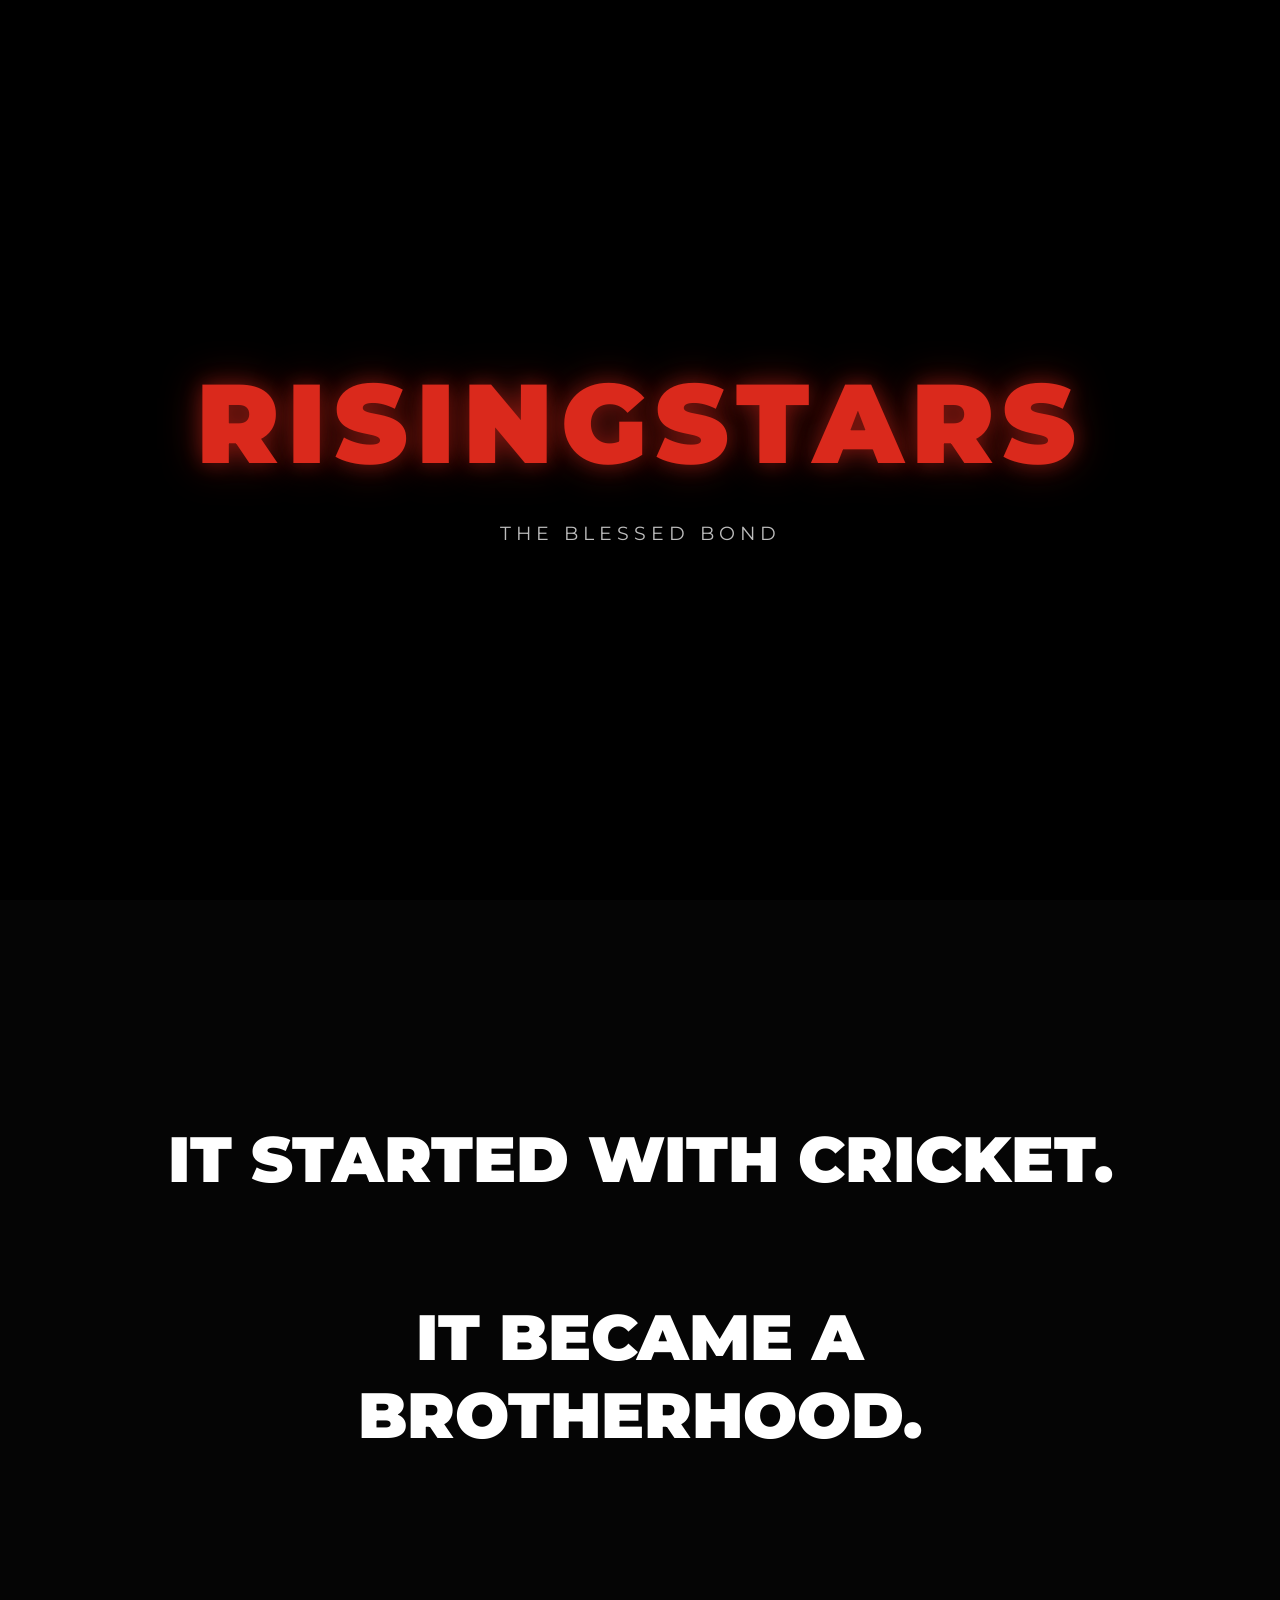
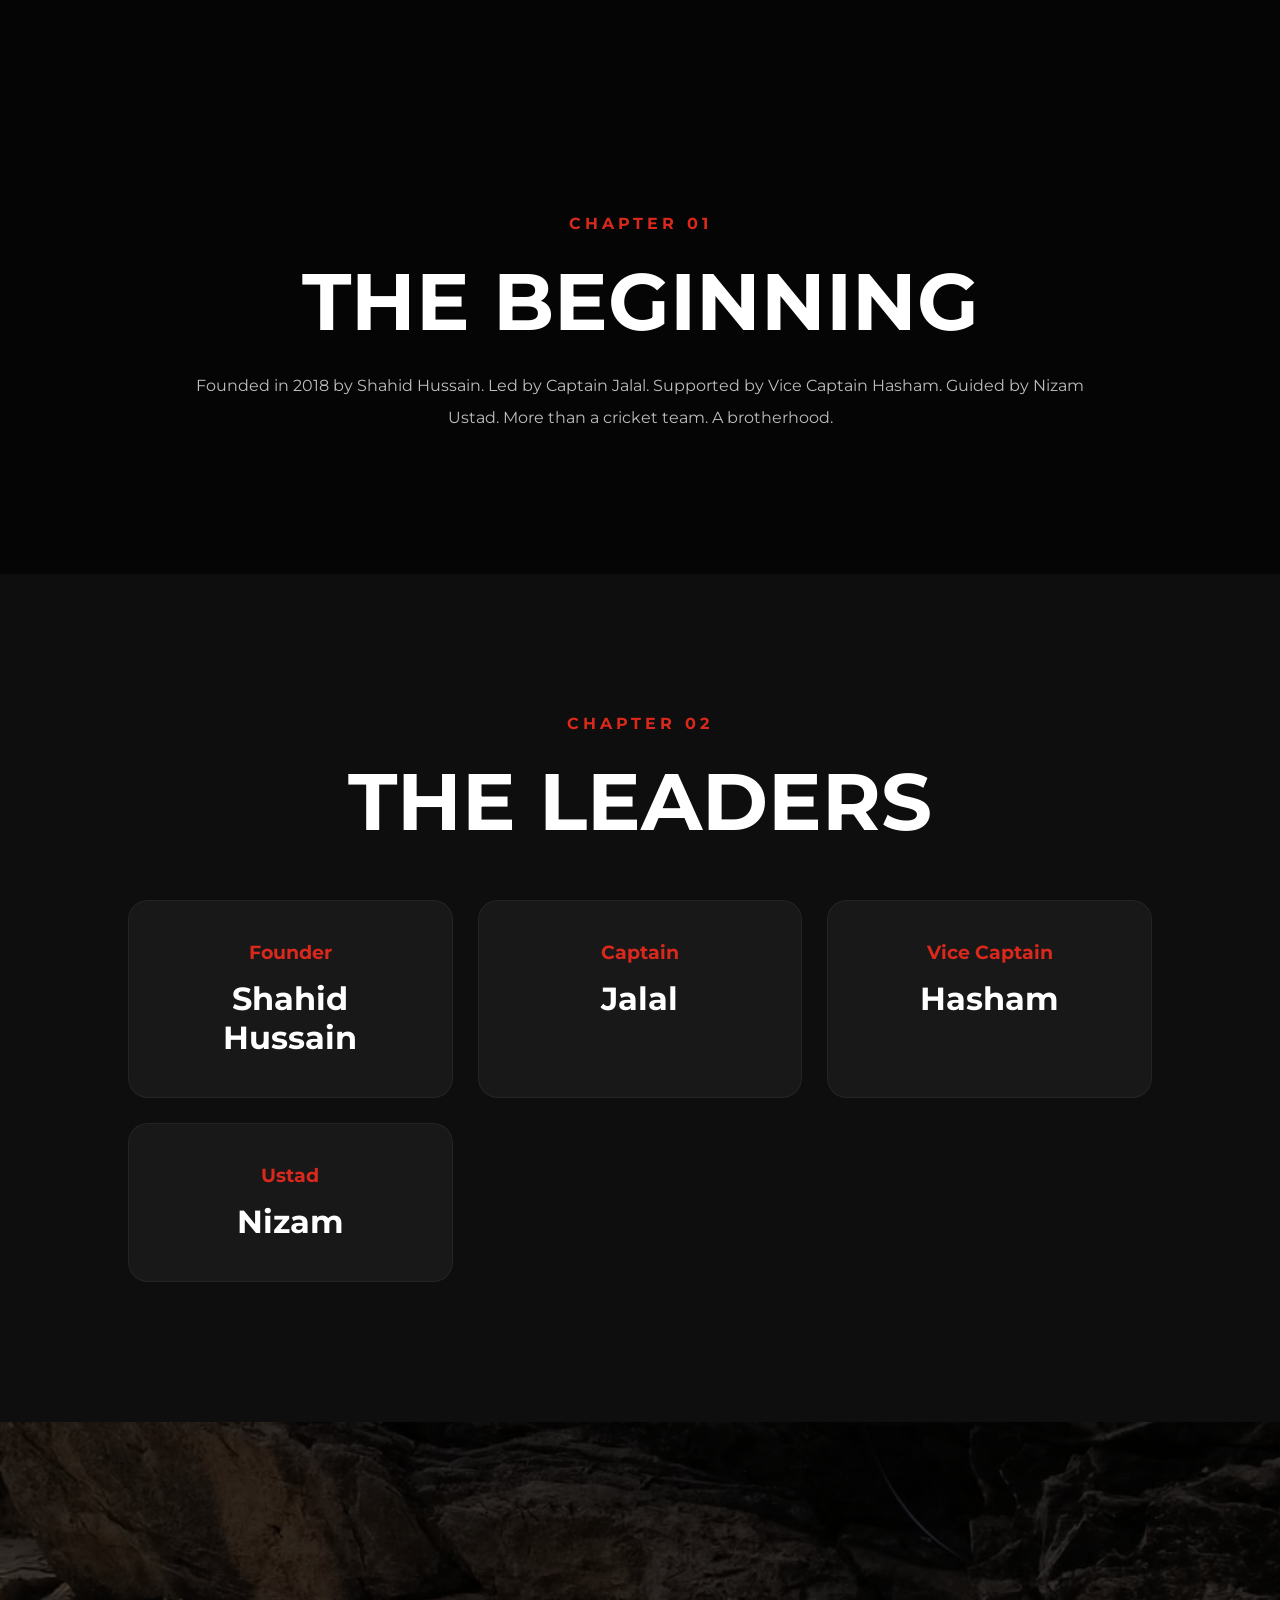
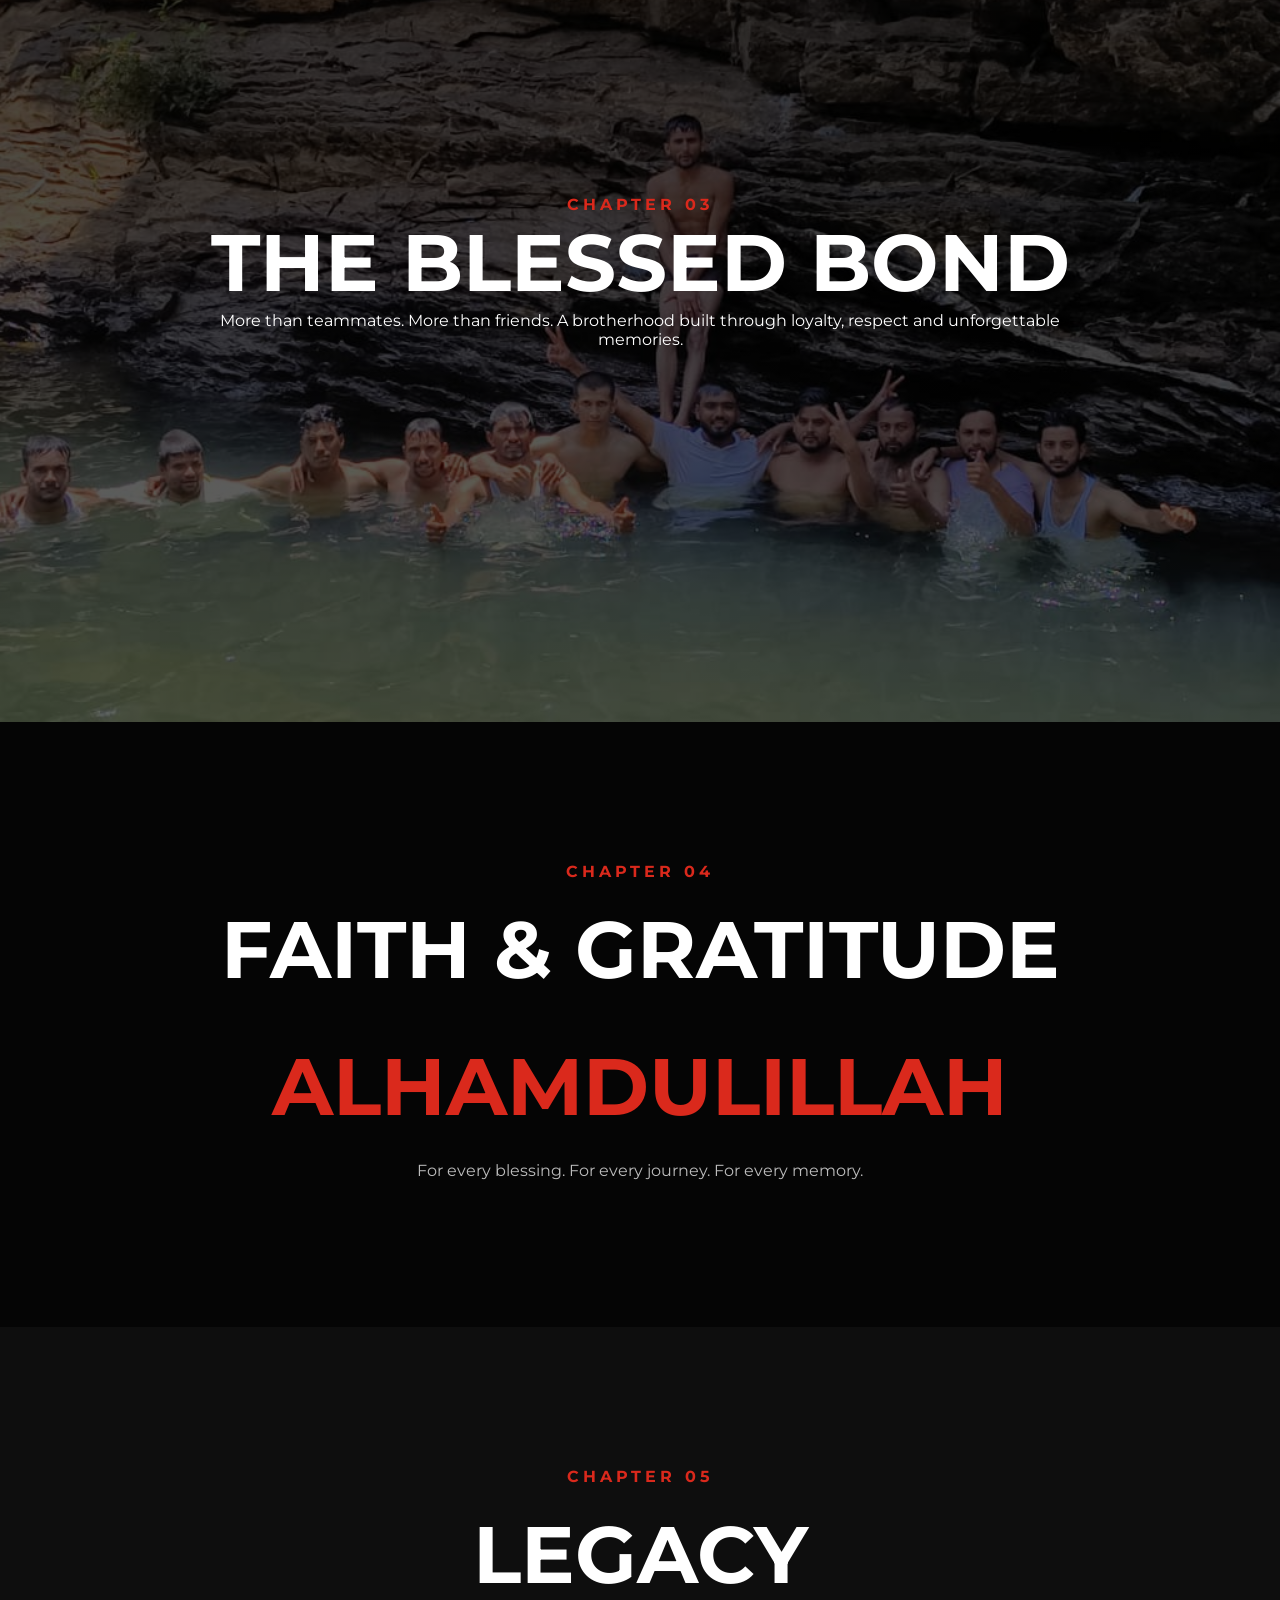
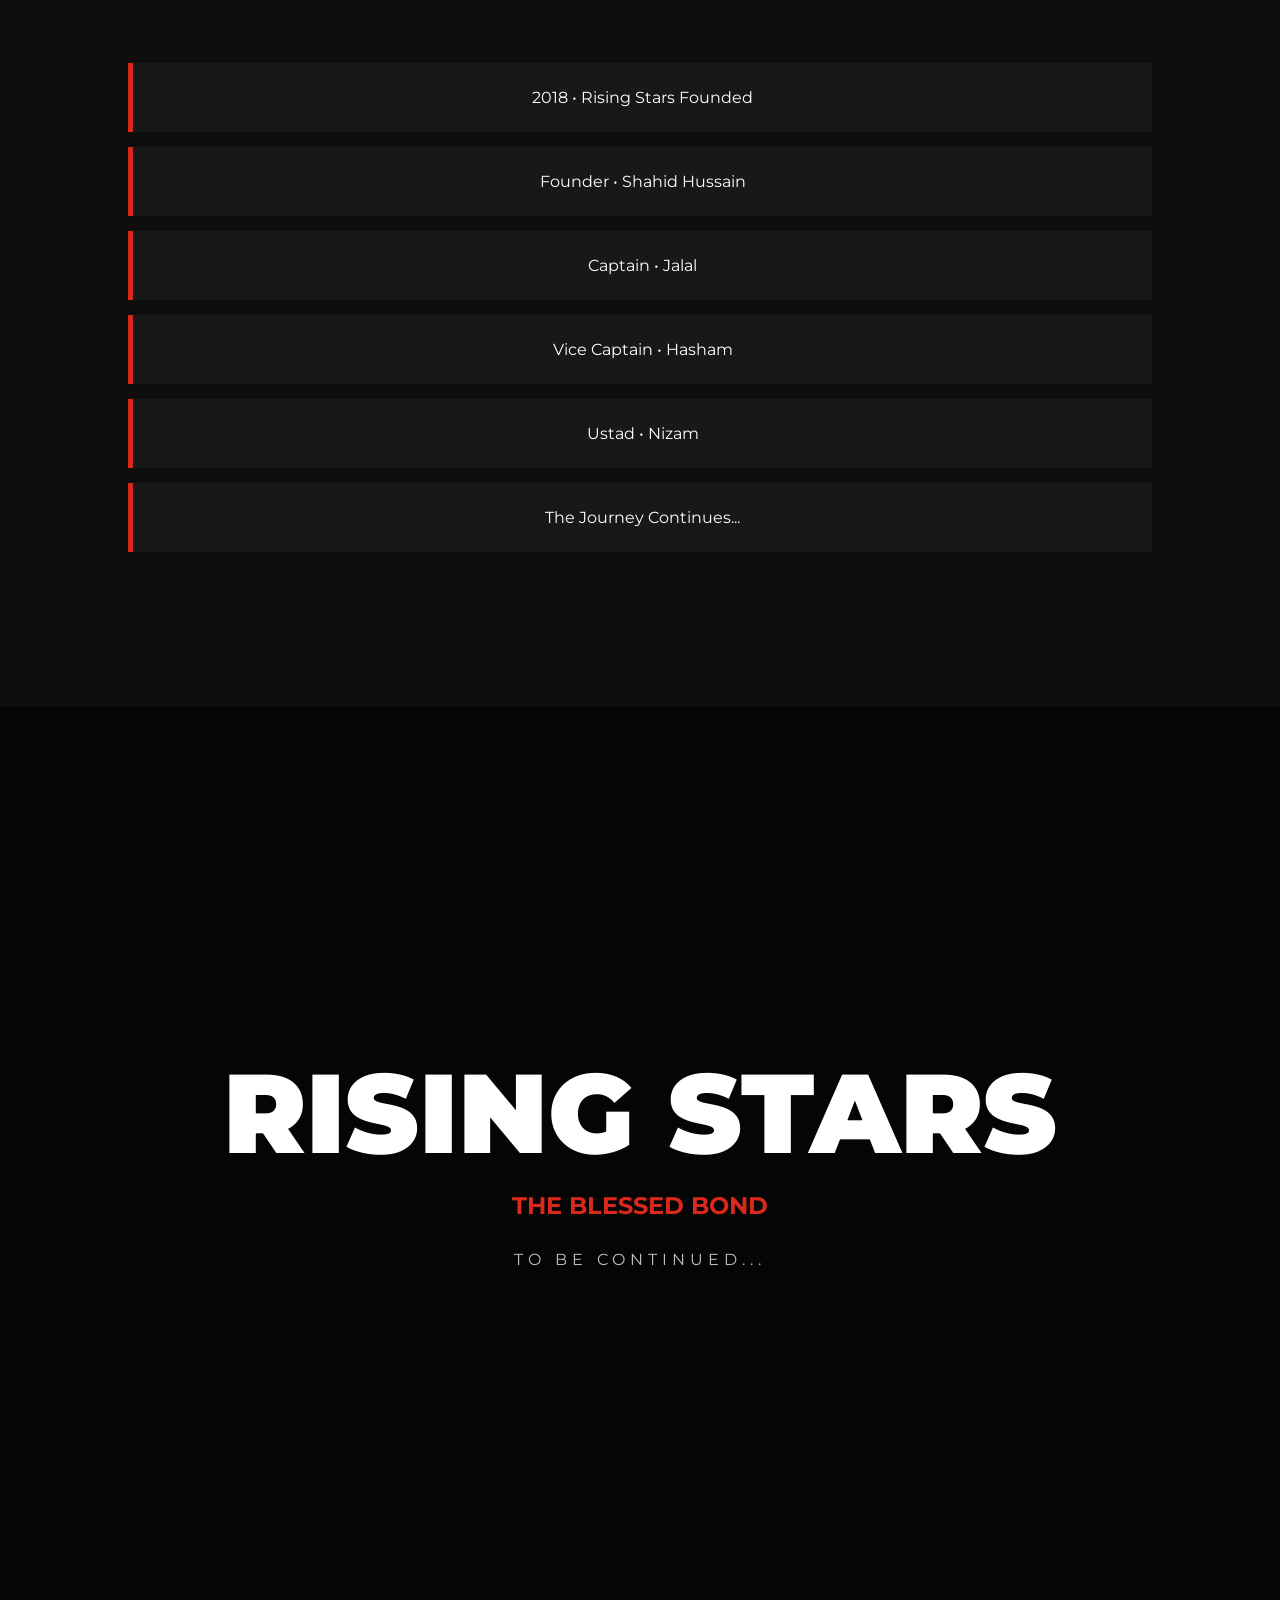
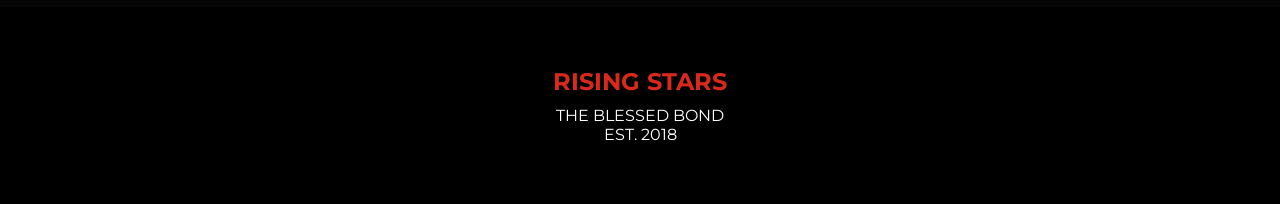
<file: index.html>
<!DOCTYPE html>
<html lang="en">

<head>

<meta charset="UTF-8">
<meta name="viewport" content="width=device-width, initial-scale=1.0">

<title>Rising Stars | The Blessed Bond</title>

<meta name="description" content="Rising Stars | The Blessed Bond | Brotherhood, Faith, Cricket and Adventures Since 2018">

<meta name="keywords" content="Rising Stars, Shahid Hussain, Hasham, Jalal, Nizam, Cricket Team, Brotherhood, Bankapur">

<meta name="robots" content="index, follow">

<meta name="author" content="Shahid Hussain">

<meta property="og:title" content="Rising Stars | The Blessed Bond">

<meta property="og:description" content="One Team • One Family • One Legacy">

<meta name="description"
content="Rising Stars - Brotherhood, Faith & Adventures since 2018. A team from Bankapur, Karnataka building memories, faith and legacy together.">

<meta name="keywords"
content="Rising Stars Bankapur, Bankapur Cricket Team, Bankapur Karnataka, Rising Stars Brotherhood, Bankapur Youth Team">

<link rel="stylesheet" href="style.css">

<link href="https://fonts.googleapis.com/css2?family=Montserrat:wght@300;400;500;600;700;800;900&display=swap" rel="stylesheet">

</head>

<body>

<nav class="navbar">

<div class="logo">
RISING STARS
</div>

<ul class="nav-links">

<li><a href="#story">Story</a></li>

<li><a href="#leaders">Leaders</a></li>

<li><a href="#bond">Bond</a></li>

<li><a href="#faith">Faith</a></li>

<li><a href="#legacy">Legacy</a></li>

</ul>

</nav>

<section class="hero">

<div class="hero-overlay"></div>

<div class="hero-content">

<span class="small-text">
EST. 2018
</span>

<h1>
RISING STARS
</h1>

<h2>
THE BLESSED BOND
</h2>

<p>
One Team • One Family • One Legacy
</p>

<a href="#story" class="watch-btn">
▶ WATCH THE STORY
</a>

</div>

</section>

<section class="intro">

<div class="intro-text">
IT STARTED WITH CRICKET.
</div>

<div class="intro-text">
IT BECAME A BROTHERHOOD.
</div>

</section>

<section id="story" class="chapter">

<span class="chapter-label">
CHAPTER 01
</span>

<h2>
THE BEGINNING
</h2>

<p>

Founded in 2018 by Shahid Hussain.

Led by Captain Jalal.

Supported by Vice Captain Hasham.

Guided by Nizam Ustad.

More than a cricket team.

A brotherhood.

</p>

</section>

<section id="leaders" class="chapter dark">

<span class="chapter-label">
CHAPTER 02
</span>

<h2>
THE LEADERS
</h2>

<div class="leader-grid">

<div class="leader-card">

<h3>Founder</h3>

<h1>Shahid Hussain</h1>

</div>

<div class="leader-card">

<h3>Captain</h3>

<h1>Jalal</h1>

</div>

<div class="leader-card">

<h3>Vice Captain</h3>

<h1>Hasham</h1>

</div>

<div class="leader-card">

<h3>Ustad</h3>

<h1>Nizam</h1>

</div>

</div>

</section>

<section id="bond" class="bond-section">

<div class="bond-content">

<span class="chapter-label">
CHAPTER 03
</span>

<h2>
THE BLESSED BOND
</h2>

<p>

More than teammates.

More than friends.

A brotherhood built through loyalty,
respect and unforgettable memories.

</p>

</div>

</section>

<section id="faith" class="chapter">

<span class="chapter-label">
CHAPTER 04
</span>

<h2>
FAITH & GRATITUDE
</h2>

<div class="faith-box">

<h1>
ALHAMDULILLAH
</h1>

<p>

For every blessing.

For every journey.

For every memory.

</p>

</div>

</section>

<section id="legacy" class="chapter dark">

<span class="chapter-label">
CHAPTER 05
</span>

<h2>
LEGACY
</h2>

<div class="timeline">

<div class="timeline-item">
2018 • Rising Stars Founded
</div>

<div class="timeline-item">
Founder • Shahid Hussain
</div>

<div class="timeline-item">
Captain • Jalal
</div>

<div class="timeline-item">
Vice Captain • Hasham
</div>

<div class="timeline-item">
Ustad • Nizam
</div>

<div class="timeline-item">
The Journey Continues...
</div>

</div>

</section>

<section class="final-scene">

    <div id="loader">

    <div class="loader-content">

        <h1 class="loader-logo">
            RISING STARS
        </h1>

        <p class="loader-text">
            THE BLESSED BOND
        </p>

    </div>

</div>

<h1>
RISING STARS
</h1>

<h2>
THE BLESSED BOND
</h2>

<p>
TO BE CONTINUED...
</p>

</section>

<footer>

<h2>
RISING STARS
</h2>

<p>
THE BLESSED BOND
</p>

<p>
EST. 2018
</p>

</footer>

<script src="script.js"></script>

</body>

</html>
</file>
<file: style.css>
:root{
    --red:#DA291C;
    --black:#050505;
    --dark:#101010;
    --white:#ffffff;
    --gray:#bdbdbd;
}

*{
    margin:0;
    padding:0;
    box-sizing:border-box;
    font-family:'Montserrat',sans-serif;
}

html{
    scroll-behavior:smooth;
}

body{
    background:var(--black);
    color:var(--white);
    overflow-x:hidden;
}

/* ==========================
   NAVBAR
========================== */

.navbar{
    position:fixed;
    top:0;
    left:0;
    width:100%;
    padding:25px 8%;
    display:flex;
    justify-content:space-between;
    align-items:center;
    background:rgba(0,0,0,.4);
    backdrop-filter:blur(10px);
    z-index:999;
    transition:.4s;
}

.logo{
    font-size:1.8rem;
    font-weight:900;
    letter-spacing:2px;
    color:var(--red);
}

.nav-links{
    display:flex;
    list-style:none;
    gap:25px;
}

.nav-links a{
    color:white;
    text-decoration:none;
    font-weight:600;
    transition:.3s;
}

.nav-links a:hover{
    color:var(--red);
}

/* ==========================
   HERO
========================== */

.hero{
    height:100vh;
    position:relative;

    background:
    linear-gradient(
        rgba(0,0,0,.75),
        rgba(0,0,0,.55)
    ),
    url("./images/hero.jpg");

    background-size:cover;
    background-position:center;

    display:flex;
    justify-content:center;
    align-items:center;
    text-align:center;
    overflow:hidden;
}

.hero::before{
    content:"";
    position:absolute;
    inset:0;

    background:url("./images/hero.jpg");
    background-size:cover;
    background-position:center;

    animation:zoomHero 25s infinite alternate;
    opacity:.25;
}

@keyframes zoomHero{
    from{
        transform:scale(1);
    }

    to{
        transform:scale(1.15);
    }
}

.hero-content{
    position:relative;
    z-index:10;
    padding:20px;
}

.small-text{
    color:var(--red);
    letter-spacing:5px;
    font-weight:700;
}

.hero h1{
    font-size:clamp(3rem,10vw,8rem);
    font-weight:900;
    letter-spacing:5px;

    text-shadow:
    0 0 20px rgba(255,255,255,.15),
    0 0 40px rgba(218,41,28,.25);
}

.hero h2{
    font-size:2rem;
    color:var(--red);
}

.hero p{
    margin-top:15px;
    color:var(--gray);
}

.watch-btn{
    display:inline-block;
    margin-top:35px;
    padding:16px 40px;

    background:white;
    color:black;

    text-decoration:none;
    font-weight:700;

    border-radius:50px;
    transition:.3s;
}

.watch-btn:hover{
    transform:translateY(-5px);

    box-shadow:
    0 15px 40px rgba(255,255,255,.3);
}

/* ==========================
   INTRO
========================== */

.intro{
    padding:120px 10%;
    text-align:center;
}

.intro-text{
    font-size:4rem;
    font-weight:900;
    margin:100px 0;
    opacity:.9;
}

/* ==========================
   CHAPTERS
========================== */

.chapter{
    padding:140px 10%;
    text-align:center;
}

.chapter-label{
    color:var(--red);
    font-weight:700;
    letter-spacing:4px;
}

.chapter h2{
    font-size:clamp(2rem,8vw,5rem);
    margin:20px 0;
}

.chapter p{
    max-width:900px;
    margin:auto;
    line-height:2;
    color:var(--gray);
}

.dark{
    background:#0e0e0e;
}

/* ==========================
   LEADERS
========================== */

.leader-grid{
    display:grid;
    grid-template-columns:repeat(auto-fit,minmax(250px,1fr));
    gap:25px;
    margin-top:50px;
}

.leader-card{
    background:#181818;
    padding:40px;
    border-radius:20px;

    border:1px solid rgba(255,255,255,.05);

    transition:.4s;
}

.leader-card:hover{
    transform:translateY(-10px);

    border-color:var(--red);

    box-shadow:
    0 20px 40px rgba(218,41,28,.2);
}

.leader-card h3{
    color:var(--red);
    margin-bottom:15px;
}

.leader-card h1{
    font-size:2rem;
}

/* ==========================
   BOND SECTION
========================== */

.bond-section{
    height:100vh;

    background:
    linear-gradient(
        rgba(0,0,0,.75),
        rgba(0,0,0,.6)
    ),
    url("./images/hero.jpg");

    background-size:cover;
    background-position:center;

    display:flex;
    justify-content:center;
    align-items:center;
    text-align:center;
}

.bond-content{
    max-width:900px;
    padding:20px;
}

.bond-content h2{
    font-size:5rem;
}

/* ==========================
   FAITH SECTION
========================== */

.faith-box{
    margin-top:40px;
}

.faith-box h1{
    font-size:clamp(2rem,8vw,5rem);
    color:var(--red);

    word-break:break-word;
    overflow-wrap:break-word;
}

.faith-box p{
    margin-top:20px;
}

/* ==========================
   TIMELINE
========================== */

.timeline{
    margin-top:60px;
}

.timeline-item{
    padding:25px;
    margin:15px 0;

    background:#181818;
    border-left:5px solid var(--red);

    transition:.4s;
}

.timeline-item:hover{
    transform:translateX(10px);
}

/* ==========================
   FINAL SCENE
========================== */

.final-scene{
    min-height:100vh;

    display:flex;
    justify-content:center;
    align-items:center;
    flex-direction:column;

    text-align:center;
    padding:40px 20px;
}

.final-scene h1{
    font-size:clamp(2.5rem,10vw,7rem);
    font-weight:900;
}

.final-scene h2{
    color:var(--red);
    margin-top:10px;
}

.final-scene p{
    margin-top:30px;
    letter-spacing:5px;
    color:var(--gray);
}

/* ==========================
   FOOTER
========================== */

footer{
    padding:60px 20px;
    text-align:center;
    background:black;
}

footer h2{
    color:var(--red);
    margin-bottom:10px;
}

/* ==========================
   SCROLL ANIMATIONS
========================== */

.chapter,
.leader-card,
.timeline-item,
.intro-text{
    opacity:0;
    transform:translateY(80px);
    transition:1s ease;
}

.show{
    opacity:1;
    transform:translateY(0);
}

/* ==========================
   NETFLIX LOADER
========================== */

#loader{
    position:fixed;
    top:0;
    left:0;

    width:100%;
    height:100vh;

    background:#000;

    display:flex;
    justify-content:center;
    align-items:center;

    z-index:99999;

    transition:1.5s ease;
}

.loader-content{
    text-align:center;
    animation:loaderFade 2s ease;
}

.loader-logo{
    font-size:6rem;
    font-weight:900;

    color:var(--red);

    letter-spacing:8px;

    text-shadow:
    0 0 20px rgba(218,41,28,.4),
    0 0 40px rgba(218,41,28,.4);
}

.loader-text{
    margin-top:15px;

    font-size:1.2rem;
    letter-spacing:5px;

    color:white;
}

.loader-hide{
    opacity:0;
    visibility:hidden;
}

@keyframes loaderFade{
    0%{
        opacity:0;
        transform:scale(.9);
    }

    100%{
        opacity:1;
        transform:scale(1);
    }
}

/* ==========================
   INTRO SEQUENCE
========================== */

#intro-sequence{
    position:absolute;
    inset:0;

    display:flex;
    justify-content:center;
    align-items:center;

    overflow:hidden;
}

.intro-slide{
    position:absolute;

    font-size:4rem;
    font-weight:900;

    opacity:0;
    transform:translateY(50px);

    transition:1s ease;

    text-align:center;
    letter-spacing:4px;
}

.intro-slide.active{
    opacity:1;
    transform:translateY(0);
}

/* ==========================
   MOBILE FIXES
========================== */

@media(max-width:900px){

    .hero h1{
        font-size:4rem;
    }

    .chapter h2{
        font-size:3rem;
    }

    .bond-content h2{
        font-size:3rem;
    }

    .intro-text{
        font-size:2rem;
    }

    .final-scene h1{
        font-size:3rem;
    }
}

@media(max-width:768px){

    html,
    body{
        width:100%;
        overflow-x:hidden !important;
    }

    .navbar{
        padding:15px;
        flex-direction:column;
        gap:10px;
    }

    .logo{
        font-size:1.5rem;
    }

    .nav-links{
        display:flex;
        flex-wrap:wrap;
        justify-content:center;
        gap:12px;
    }

    .hero,
    .chapter,
    .bond-section,
    .final-scene{
        width:100%;
        overflow:hidden;
    }

    .hero-content{
        width:100%;
        padding:20px;
    }

    .hero h1{
        font-size:3rem !important;
        letter-spacing:1px !important;
        line-height:1.1;
    }

    .hero h2{
        font-size:1.3rem;
    }

    .hero p{
        font-size:1rem;
        padding:0 10px;
    }

    .watch-btn{
        padding:14px 28px;
        font-size:1rem;
    }

    .chapter{
        padding:80px 25px;
    }

    .chapter h2,
    .bond-content h2,
    .faith-box h1,
    .final-scene h1{
        font-size:2.3rem !important;
    }

    .intro-slide{
        font-size:2rem;
        padding:20px;
    }

    .timeline-item{
        width:100%;
    }

    img{
        max-width:100%;
        height:auto;
    }
}

@media(max-width:480px){

    .hero h1{
        font-size:2.2rem !important;
    }

    .hero p{
        font-size:.9rem;
    }

    .logo{
        font-size:1.3rem;
    }

    .chapter h2,
    .bond-content h2,
    .faith-box h1{
        font-size:2rem !important;
    }

    .nav-links{
        font-size:.85rem;
    }
}
</file>
